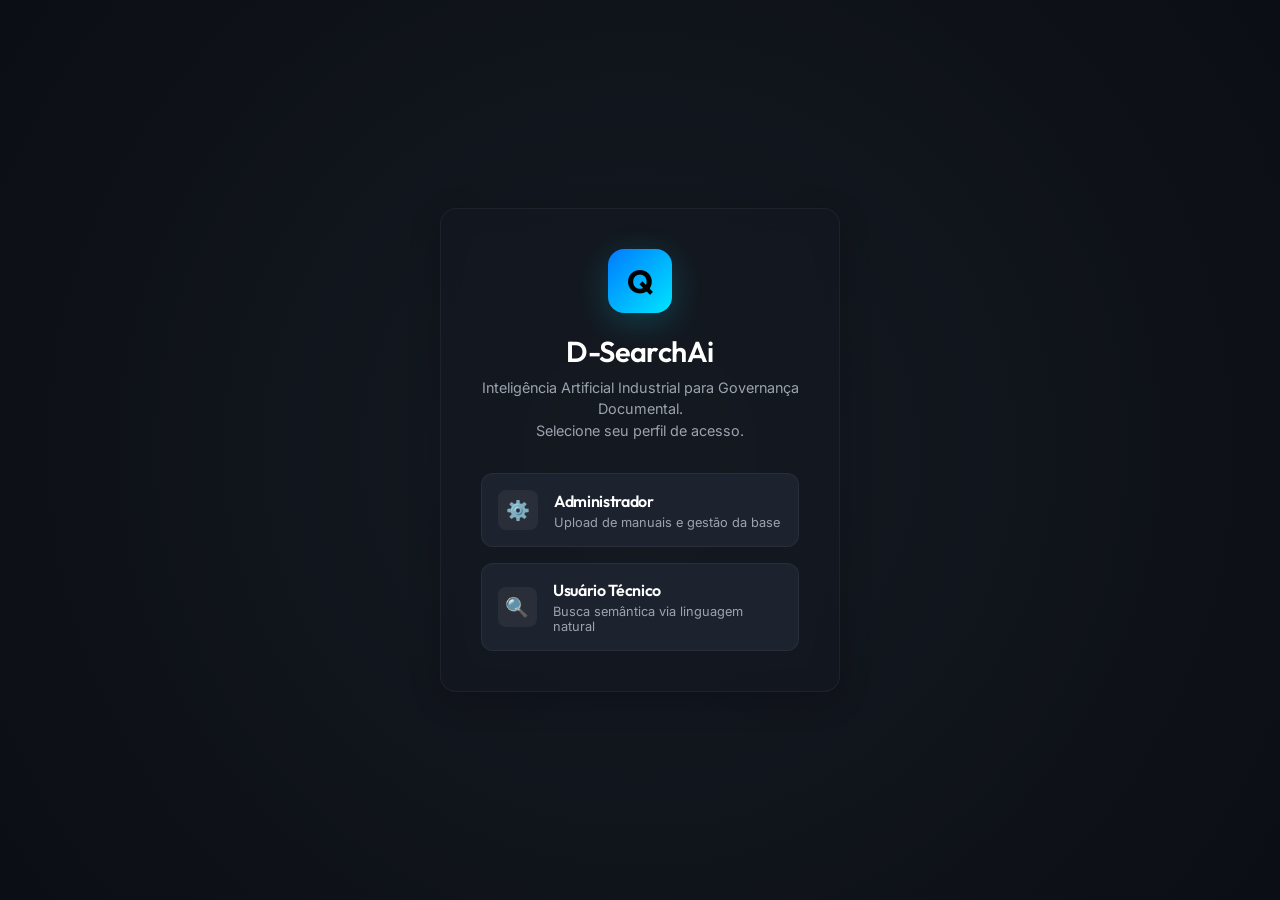
<file: frontend/index.html>
<!DOCTYPE html>
<html lang="pt-BR">
<head>
    <meta charset="UTF-8">
    <meta name="viewport" content="width=device-width, initial-scale=1.0">
    <title>Login - D-SearchAi</title>
    <link rel="stylesheet" href="css/styles.css">
    <style>
        .login-container {
            display: flex;
            align-items: center;
            justify-content: center;
            min-height: 100vh;
            background: radial-gradient(circle at 50% 50%, #151A22 0%, #0B0E14 100%);
        }
        
        .login-card {
            width: 100%;
            max-width: 400px;
            padding: 40px;
            text-align: center;
        }

        .login-logo {
            width: 64px;
            height: 64px;
            background: linear-gradient(135deg, var(--accent-secondary), var(--accent-primary));
            border-radius: 16px;
            display: flex;
            align-items: center;
            justify-content: center;
            color: #000;
            font-size: 2rem;
            font-family: 'Outfit', sans-serif;
            font-weight: 700;
            margin: 0 auto 20px;
            box-shadow: 0 8px 32px var(--accent-glow);
        }

        .login-title {
            margin-bottom: 8px;
            font-size: 1.8rem;
        }

        .login-subtitle {
            color: var(--text-secondary);
            font-size: 0.9rem;
            margin-bottom: 32px;
            line-height: 1.5;
        }

        .role-selector {
            display: flex;
            flex-direction: column;
            gap: 16px;
        }

        .role-btn {
            display: flex;
            align-items: center;
            gap: 16px;
            padding: 16px;
            background: var(--bg-surface-elevated);
            border: 1px solid var(--glass-border);
            border-radius: 12px;
            cursor: pointer;
            transition: all var(--transition-fast);
            text-align: left;
        }

        .role-btn:hover {
            border-color: var(--accent-primary);
            background: rgba(0, 229, 255, 0.05);
            transform: translateX(4px);
        }

        .role-icon {
            width: 40px;
            height: 40px;
            background: rgba(255,255,255,0.05);
            border-radius: 8px;
            display: flex;
            align-items: center;
            justify-content: center;
            font-size: 1.2rem;
        }
        
        .role-btn:hover .role-icon {
            background: var(--accent-primary);
            color: #000;
        }

        .role-info h3 {
            font-size: 1rem;
            margin-bottom: 4px;
        }

        .role-info p {
            font-size: 0.8rem;
            color: var(--text-secondary);
            margin: 0;
            font-family: 'Inter', sans-serif;
        }

        /* Modal Styles */
        .modal-backdrop {
            position: fixed;
            top: 0; left: 0; width: 100%; height: 100%;
            background: rgba(0, 0, 0, 0.6);
            backdrop-filter: blur(8px);
            display: none;
            align-items: center;
            justify-content: center;
            z-index: 1000;
            opacity: 0;
            transition: opacity var(--transition-fast, 0.2s);
        }

        .modal-backdrop.show {
            display: flex;
            opacity: 1;
        }

        .modal-content {
            width: 100%;
            max-width: 340px;
            padding: 28px;
            transform: scale(0.95);
            transition: transform var(--transition-fast, 0.2s);
        }

        .modal-backdrop.show .modal-content {
            transform: scale(1);
        }
    </style>
</head>
<body>

    <div class="login-container">
        <div class="glass-panel login-card animate-fade-in">
            <div class="login-logo">Q</div>
            <h1 class="login-title">D-SearchAi</h1>
            <p class="login-subtitle">Inteligência Artificial Industrial para Governança Documental.<br/>Selecione seu perfil de acesso.</p>
            
            <div class="role-selector">
                <div class="role-btn" onclick="app.showAdminLogin()">
                    <div class="role-icon">⚙️</div>
                    <div class="role-info">
                        <h3>Administrador</h3>
                        <p>Upload de manuais e gestão da base</p>
                    </div>
                </div>

                <div class="role-btn" onclick="app.login('user')">
                    <div class="role-icon">🔍</div>
                    <div class="role-info">
                        <h3>Usuário Técnico</h3>
                        <p>Busca semântica via linguagem natural</p>
                    </div>
                </div>
            </div>
        </div>
    </div>

    <!-- Admin Login Modal -->
    <div id="adminModal" class="modal-backdrop">
        <div class="glass-panel modal-content">
            <div style="display: flex; justify-content: space-between; align-items: center; margin-bottom: 24px;">
                <h3 style="margin: 0; font-size: 1.2rem;">Acesso Administrativo</h3>
                <button onclick="app.closeAdminLogin()" style="background: none; border: none; color: var(--text-secondary); cursor: pointer; font-size: 1.5rem; line-height: 1;">&times;</button>
            </div>
            
            <div class="input-group" style="margin-bottom: 16px;">
                <label style="font-size: 0.85rem; color: var(--text-secondary); display: block; margin-bottom: 8px; text-align: left;">Senha de Acesso</label>
                <input type="password" id="adminPassword" class="input-field" placeholder="Digite a senha..." style="width: 100%; box-sizing: border-box;" onkeypress="if(event.key === 'Enter') app.submitAdminLogin()">
            </div>
            
            <p id="adminLoginError" style="color: var(--status-error); font-size: 0.85rem; margin-bottom: 16px; display: none; text-align: left;">Senha incorreta. Tente "admin123".</p>
            
            <button class="btn btn-primary" onclick="app.submitAdminLogin()" style="width: 100%;">Acessar Painel</button>
        </div>
    </div>

    <script src="js/app.js"></script>
    <script>
        app.checkAuth();
    </script>
</body>
</html>
</file>
<file: frontend/css/styles.css>
@import url('https://fonts.googleapis.com/css2?family=Inter:wght@300;400;500;600&family=Outfit:wght@400;600;700&display=swap');

:root {
  /* Dark Mode Palette */
  --bg-base: #0B0E14;
  --bg-surface: #151A22;
  --bg-surface-elevated: #1D232E;
  
  /* Accents */
  --accent-primary: #00E5FF;
  --accent-secondary: #007BFF;
  --accent-glow: rgba(0, 229, 255, 0.2);
  
  /* Text */
  --text-primary: #FFFFFF;
  --text-secondary: #9BA3AF;
  --text-muted: #5C6570;
  
  /* Status */
  --status-success: #00E676;
  --status-warning: #FFD600;
  --status-error: #FF1744;

  /* Glassmorphism */
  --glass-bg: rgba(21, 26, 34, 0.6);
  --glass-border: rgba(255, 255, 255, 0.05);
  
  /* Transitions */
  --transition-fast: 0.2s cubic-bezier(0.4, 0, 0.2, 1);
  --transition-normal: 0.3s cubic-bezier(0.4, 0, 0.2, 1);
}

* {
  margin: 0;
  padding: 0;
  box-sizing: border-box;
}

body {
  font-family: 'Inter', sans-serif;
  background-color: var(--bg-base);
  color: var(--text-primary);
  min-height: 100vh;
  display: flex;
  flex-direction: column;
  overflow-x: hidden;
}

h1, h2, h3, h4, h5, h6 {
  font-family: 'Outfit', sans-serif;
  font-weight: 600;
  letter-spacing: -0.02em;
}

/* Glass Container Utility */
.glass-panel {
  background: var(--glass-bg);
  backdrop-filter: blur(12px);
  -webkit-backdrop-filter: blur(12px);
  border: 1px solid var(--glass-border);
  border-radius: 16px;
  box-shadow: 0 8px 32px rgba(0, 0, 0, 0.2);
}

/* Buttons */
.btn {
  display: inline-flex;
  align-items: center;
  justify-content: center;
  padding: 10px 24px;
  border-radius: 8px;
  font-family: 'Outfit', sans-serif;
  font-weight: 600;
  font-size: 0.95rem;
  cursor: pointer;
  transition: all var(--transition-normal);
  border: none;
  gap: 8px;
}

.btn-primary {
  background: linear-gradient(135deg, var(--accent-secondary), var(--accent-primary));
  color: #000;
  box-shadow: 0 4px 15px var(--accent-glow);
}

.btn-primary:hover {
  transform: translateY(-2px);
  box-shadow: 0 6px 20px rgba(0, 229, 255, 0.4);
}

.btn-outline {
  background: transparent;
  color: var(--text-primary);
  border: 1px solid var(--glass-border);
}

.btn-outline:hover {
  background: rgba(255, 255, 255, 0.05);
  border-color: var(--accent-primary);
  color: var(--accent-primary);
}

/* Inputs */
.input-group {
  display: flex;
  flex-direction: column;
  gap: 6px;
  margin-bottom: 16px;
}

.input-group label {
  font-size: 0.85rem;
  color: var(--text-secondary);
  font-weight: 500;
}

.input-field {
  background: var(--bg-surface-elevated);
  border: 1px solid var(--glass-border);
  color: var(--text-primary);
  padding: 12px 16px;
  border-radius: 8px;
  font-family: 'Inter', sans-serif;
  font-size: 0.95rem;
  transition: all var(--transition-fast);
  outline: none;
}

.input-field:focus {
  border-color: var(--accent-primary);
  box-shadow: 0 0 0 3px var(--accent-glow);
}

/* Navbar */
.navbar {
  height: 70px;
  width: 100%;
  display: flex;
  align-items: center;
  justify-content: space-between;
  padding: 0 40px;
  border-bottom: 1px solid var(--glass-border);
  position: sticky;
  top: 0;
  z-index: 100;
  background: rgba(11, 14, 20, 0.8);
  backdrop-filter: blur(10px);
}

.brand {
  display: flex;
  align-items: center;
  gap: 12px;
  font-family: 'Outfit', sans-serif;
  font-size: 1.5rem;
  font-weight: 700;
  background: linear-gradient(135deg, #FFF, var(--accent-primary));
  -webkit-background-clip: text;
  -webkit-text-fill-color: transparent;
}

.brand-logo {
  width: 32px;
  height: 32px;
  background: linear-gradient(135deg, var(--accent-secondary), var(--accent-primary));
  border-radius: 8px;
  display: flex;
  align-items: center;
  justify-content: center;
  color: #000;
  font-size: 1.2rem;
  -webkit-text-fill-color: initial;
}

/* Page Layout */
.page-container {
  max-width: 1200px;
  margin: 0 auto;
  padding: 40px 20px;
  width: 100%;
  flex: 1;
}

/* Animations */
@keyframes fadeIn {
  from { opacity: 0; transform: translateY(10px); }
  to { opacity: 1; transform: translateY(0); }
}

.animate-fade-in {
  animation: fadeIn 0.5s ease forwards;
}

/* Badges */
.badge {
  padding: 4px 10px;
  border-radius: 20px;
  font-size: 0.75rem;
  font-weight: 600;
  letter-spacing: 0.5px;
  text-transform: uppercase;
}

.badge-success { background: rgba(0, 230, 118, 0.1); color: var(--status-success); border: 1px solid rgba(0, 230, 118, 0.2); }
.badge-warning { background: rgba(255, 214, 0, 0.1); color: var(--status-warning); border: 1px solid rgba(255, 214, 0, 0.2); }
.badge-ai { background: var(--accent-glow); color: var(--accent-primary); border: 1px solid rgba(0, 229, 255, 0.3); }

/* Scrollbar */
::-webkit-scrollbar { width: 8px; }
::-webkit-scrollbar-track { background: var(--bg-base); }
::-webkit-scrollbar-thumb { background: var(--bg-surface-elevated); border-radius: 4px; }
::-webkit-scrollbar-thumb:hover { background: var(--text-muted); }
</file>
